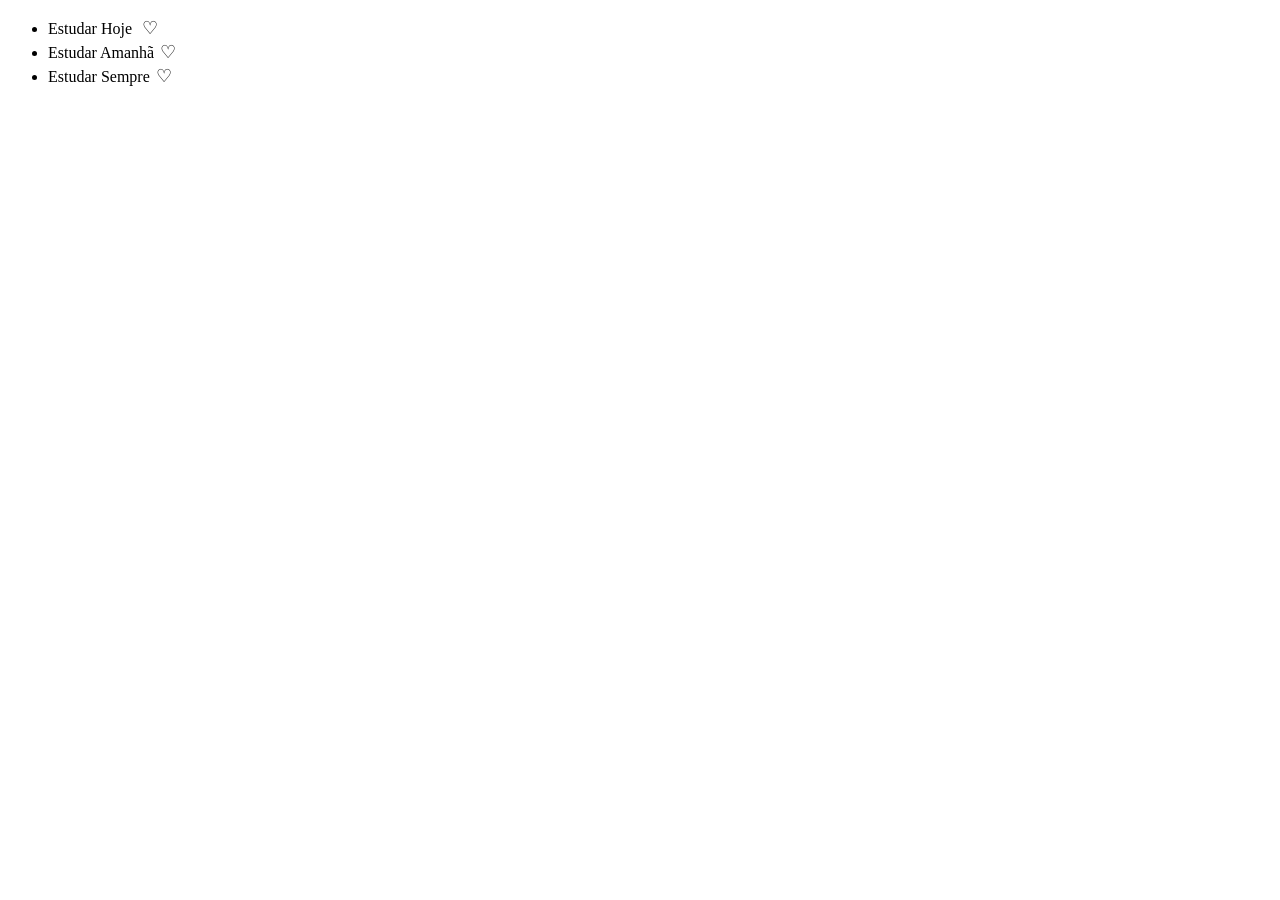
<file: alternador de icones favoritos/index.html>
<!DOCTYPE html>
<html lang="en">
  <head>
    <meta charset="utf-8" />
    <title>Favorite Icon Toggler</title>
    <link rel="stylesheet" href="styles.css" />
  </head>

  <body>
    <ul class='item-list'>
      <li> Estudar Hoje <button class='favorite-icon'>&#9825</button></li>
      <li> Estudar Amanhã<button class='favorite-icon'>&#9825</button></li>
      <li> Estudar Sempre<button class='favorite-icon'>&#9825</button></li>
    </ul>
  </body>
  <script src="script.js"></script>
</html>
</file>
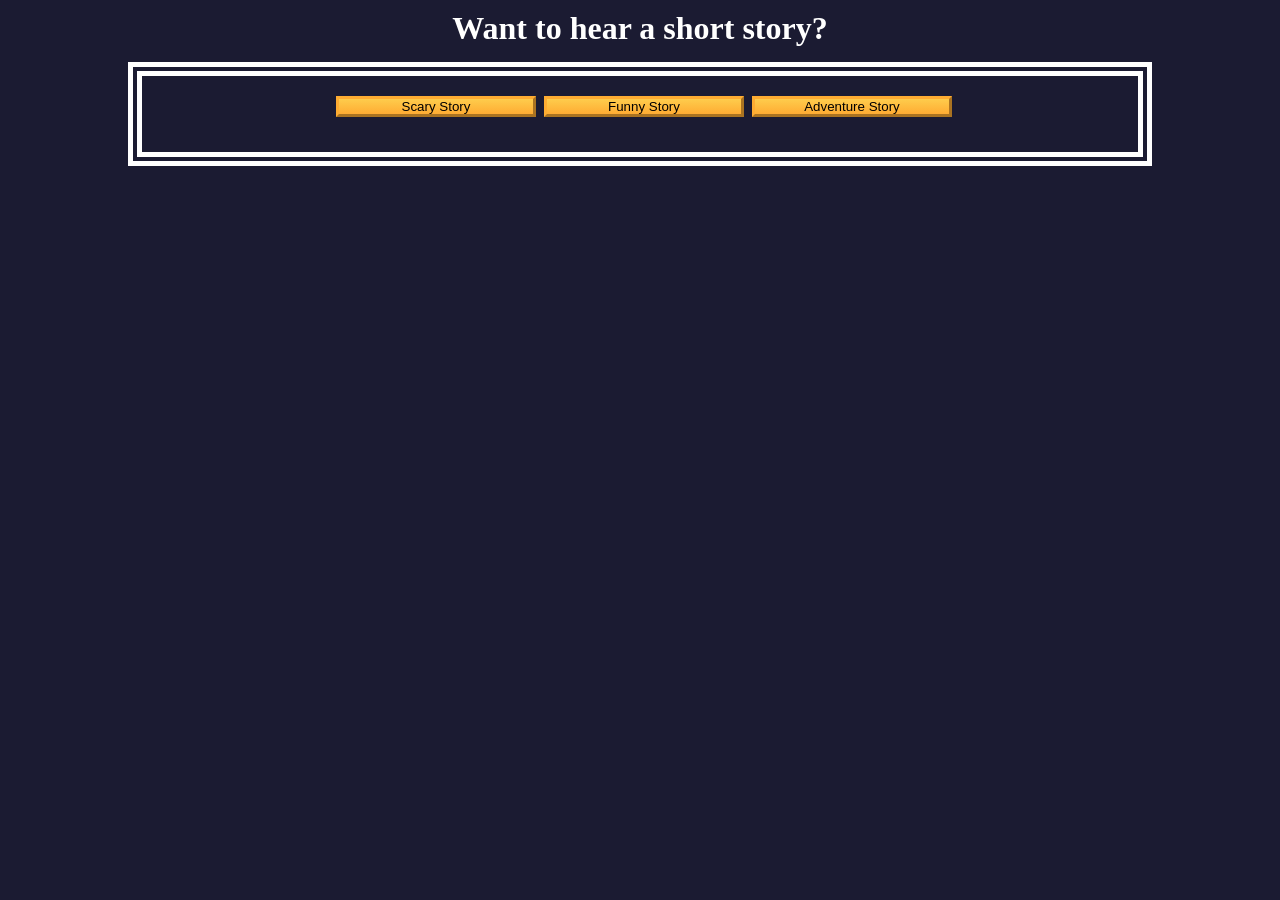
<file: app de narrativas/index.html>
<!DOCTYPE html>
<html lang="en">

<head>
    <meta charset="UTF-8" />
    <meta name="viewport" content="width=device-width, initial-scale=1.0" />
    <title>Storytelling App</title>
    <link rel="stylesheet" href="./styles.css" />
</head>

<body>

    <h1>Want to hear a short story?</h1>

    <main class="story-container">
        <div class="btn-container">
            <button class="btn" id="scary-btn">Scary Story</button>
            <button class="btn" id="funny-btn">Funny Story</button>
            <button class="btn" id="adventure-btn">Adventure Story</button>
        </div>
        <p id="result"></p>
    </main>
    <script src="./script.js"></script>

</body>

</html>
</file>
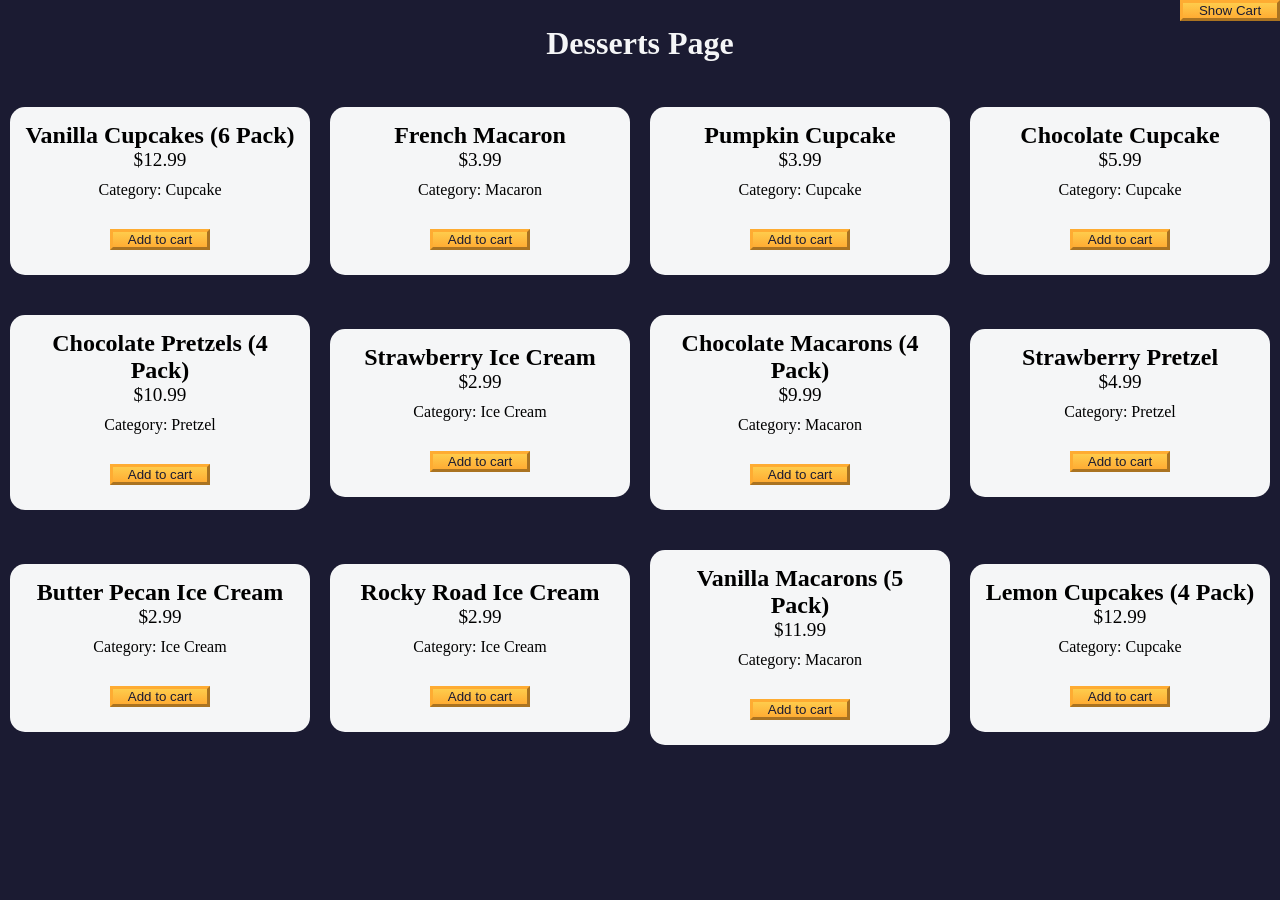
<file: carrinho-de-compras/index.html>
<!DOCTYPE html>
<html lang="en">
  <head>
    <meta charset="UTF-8" />
    <meta http-equiv="X-UA-Compatible" content="IE=edge" />
    <meta name="viewport" content="width=device-width, initial-scale=1.0" />
    <title>freeCodeCamp Shopping Cart</title>
    <link rel="stylesheet" href="./styles.css" />
  </head>
  <body>
    <header>
      <h1 class="title">Desserts Page</h1>
    </header>
    <main>
      <button id="cart-btn" type="button" class="btn">
        <span id="show-hide-cart">Show</span> Cart
      </button>
      <div id="cart-container">
        <button class="btn" id="clear-cart-btn">Clear Cart</button>
        <div id="products-container"></div>
        <p>Total number of items: <span id="total-items">0</span></p>
        <p>Subtotal: <span id="subtotal">$0</span></p>
        <p>Taxes: <span id="taxes">$0</span></p>
        <p>Total: <span id="total">$0</span></p>
      </div>
      <div id="dessert-card-container"></div>
    </main>
    <script src="./script.js"></script>
  </body>
</html>
</file>
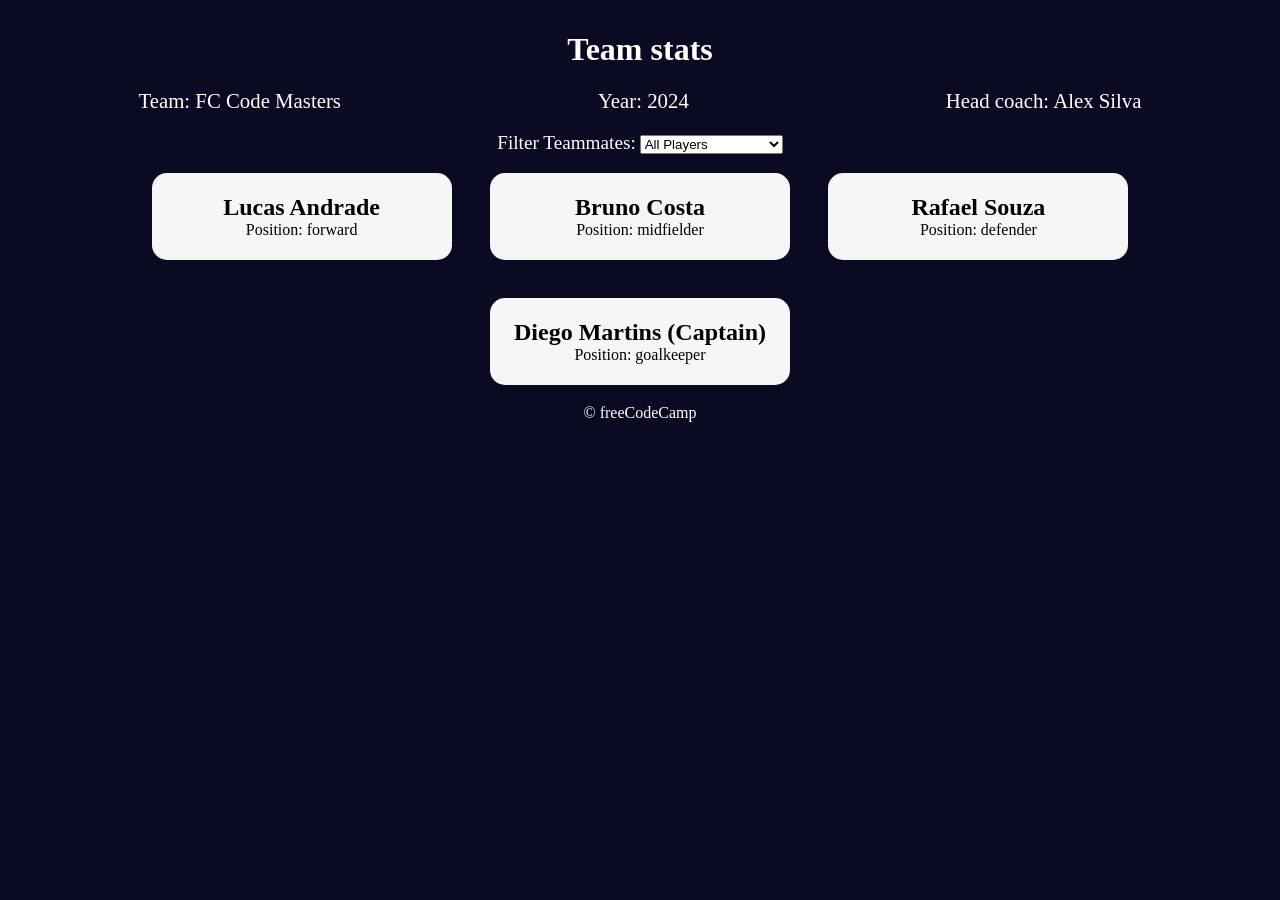
<file: cartoes-times-de-futebol/index.html>
<!DOCTYPE html>
<html lang="en">
  <head>
    <meta charset="UTF-8" />
    <meta http-equiv="X-UA-Compatible" content="IE=edge" />
    <meta name="viewport" content="width=device-width, initial-scale=1.0" />
    <title>
      Build a Set of Football Team Cards
    </title>
    <link rel="stylesheet" href="styles.css" />
  </head>
  <body>
    <h1 class="title">Team stats</h1>
    <main>
      <div class="team-stats">
        <p>Team: <span id="team"></span></p>
        <p>Year: <span id="year"></span></p>
        <p>Head coach: <span id="head-coach"></span></p>
      </div>
      <label class="options-label" for="players">Filter Teammates:</label>
      <select name="players" id="players">
        <option value="all">All Players</option>
        <option value="forward">Position Forward</option>
        <option value="midfielder">Position Midfielder</option>
        <option value="defender">Position Defender</option>
        <option value="goalkeeper">Position Goalkeeper</option>
      </select>
      <div class="cards" id="player-cards"></div>
    </main>
    <footer>&copy; freeCodeCamp</footer>
    <script src="./script.js"></script>
  </body>
</html>
</file>
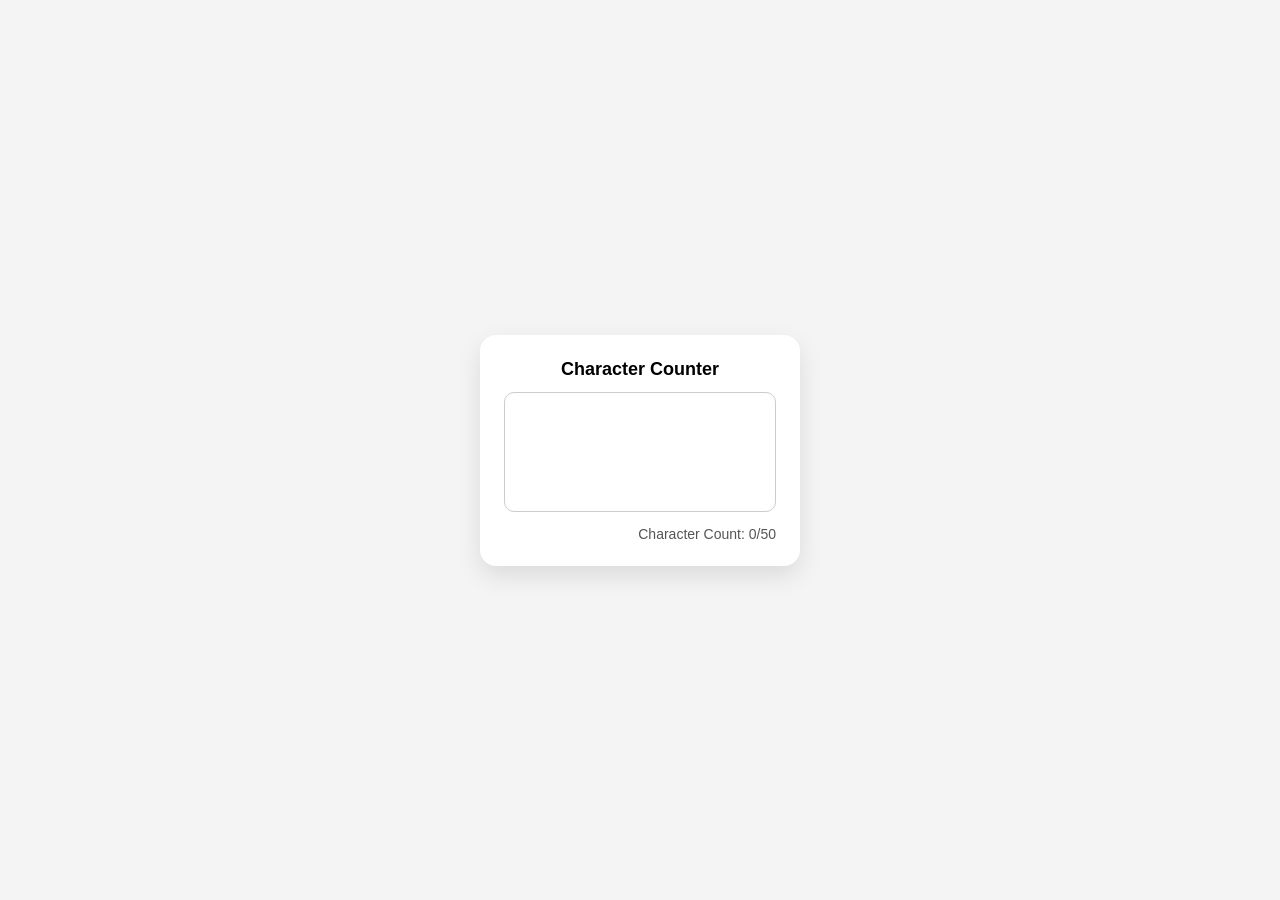
<file: contador em tempo real/index.html>
<!DOCTYPE html>
<html lang="en">

<head>
  <meta charset="utf-8">
  <title>Real Time Counter</title>
  <link rel="stylesheet" href="./styles.css"/>
</head>

<body>
  <div class="container">

    <h1>Character Counter</h1>
    <textarea id="text-input"></textarea>

    <p id="char-count">Character Count: 0/50</p>
  </div>
  <script src="script.js"></script>
</body>

</html>
</file>
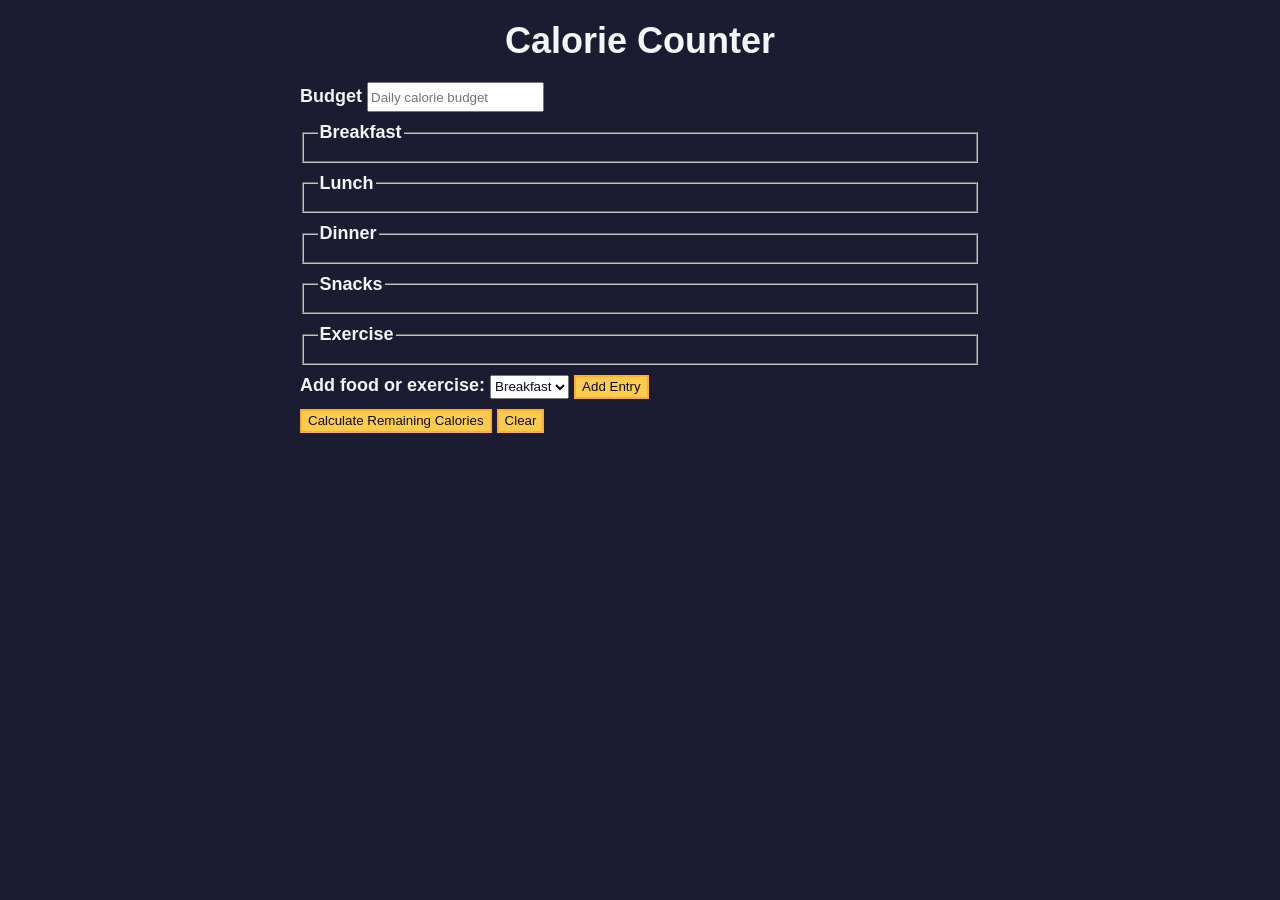
<file: contador-de-calorias/index.html>
<!DOCTYPE html>
<html lang="en">
  <head>
    <meta charset="utf-8" />
    <meta name="viewport" content="width=device-width, initial-scale=1.0" />
    <link rel="stylesheet" href="styles.css" />
    <title>Calorie Counter</title>
  </head>
  <body>
    <main>
      <h1>Calorie Counter</h1>
      <div class="container">
        <form id="calorie-counter">
          <label for="budget">Budget</label>
          <input
            type="number"
            min="0"
            id="budget"
            placeholder="Daily calorie budget"
            required
          />
          <fieldset id="breakfast">
            <legend>Breakfast</legend>
            <div class="input-container"></div>
          </fieldset>
          <fieldset id="lunch">
            <legend>Lunch</legend>
            <div class="input-container"></div>
          </fieldset>
          <fieldset id="dinner">
            <legend>Dinner</legend>
            <div class="input-container"></div>
          </fieldset>
          <fieldset id="snacks">
            <legend>Snacks</legend>
            <div class="input-container"></div>
          </fieldset>
          <fieldset id="exercise">
            <legend>Exercise</legend>
            <div class="input-container"></div>
          </fieldset>
          <div class="controls">
            <span>
              <label for="entry-dropdown">Add food or exercise:</label>
              <select id="entry-dropdown" name="options">
                <option value="breakfast" selected>Breakfast</option>
                <option value="lunch">Lunch</option>
                <option value="dinner">Dinner</option>
                <option value="snacks">Snacks</option>
                <option value="exercise">Exercise</option>
              </select>
              <button type="button" id="add-entry">Add Entry</button>
            </span>
          </div>
          <div>
            <button type="submit">
              Calculate Remaining Calories
            </button>
            <button type="button" id="clear">Clear</button>
          </div>
        </form>
        <div id="output" class="output hide"></div>
      </div>
    </main>
    <script src="./script.js"></script>
  </body>
</html>
</file>
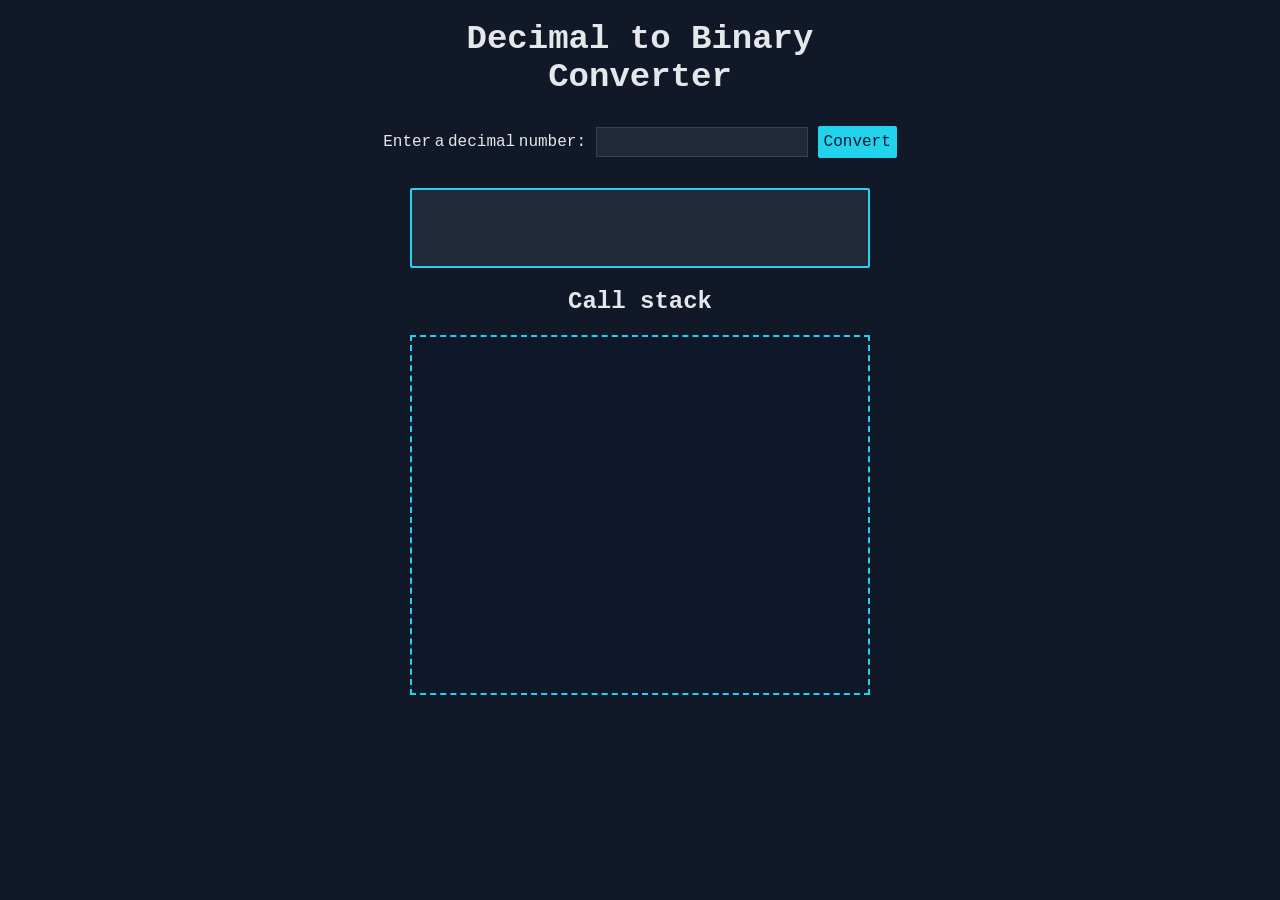
<file: conversor-decimal-binario/index.html>
<!DOCTYPE html>
<html lang="en">
  <head>
    <meta charset="UTF-8" />
    <meta http-equiv="X-UA-Compatible" content="IE=edge" />
    <meta name="viewport" content="width=device-width, initial-scale=1.0" />
    <title>Decimal to Binary Converter</title>
    <link rel="stylesheet" href="styles.css" />
  </head>
  <body>
    <h1>
      Decimal to Binary <br />
      Converter
    </h1>
    <section class="input-container">
      <label for="number-input">Enter a decimal number:</label>
      <input
        value=""
        type="number"
        name="decimal number input"
        id="number-input"
        class="number-input"
      />
      <button class="convert-btn" id="convert-btn">Convert</button>
    </section>
    <section class="output-container">
      <output id="result" for="number-input"></output>
      <h2>Call stack</h2>
      <div id="animation-container"></div>
    </section>
    <script src="script.js"></script>
  </body>
</html>
</file>
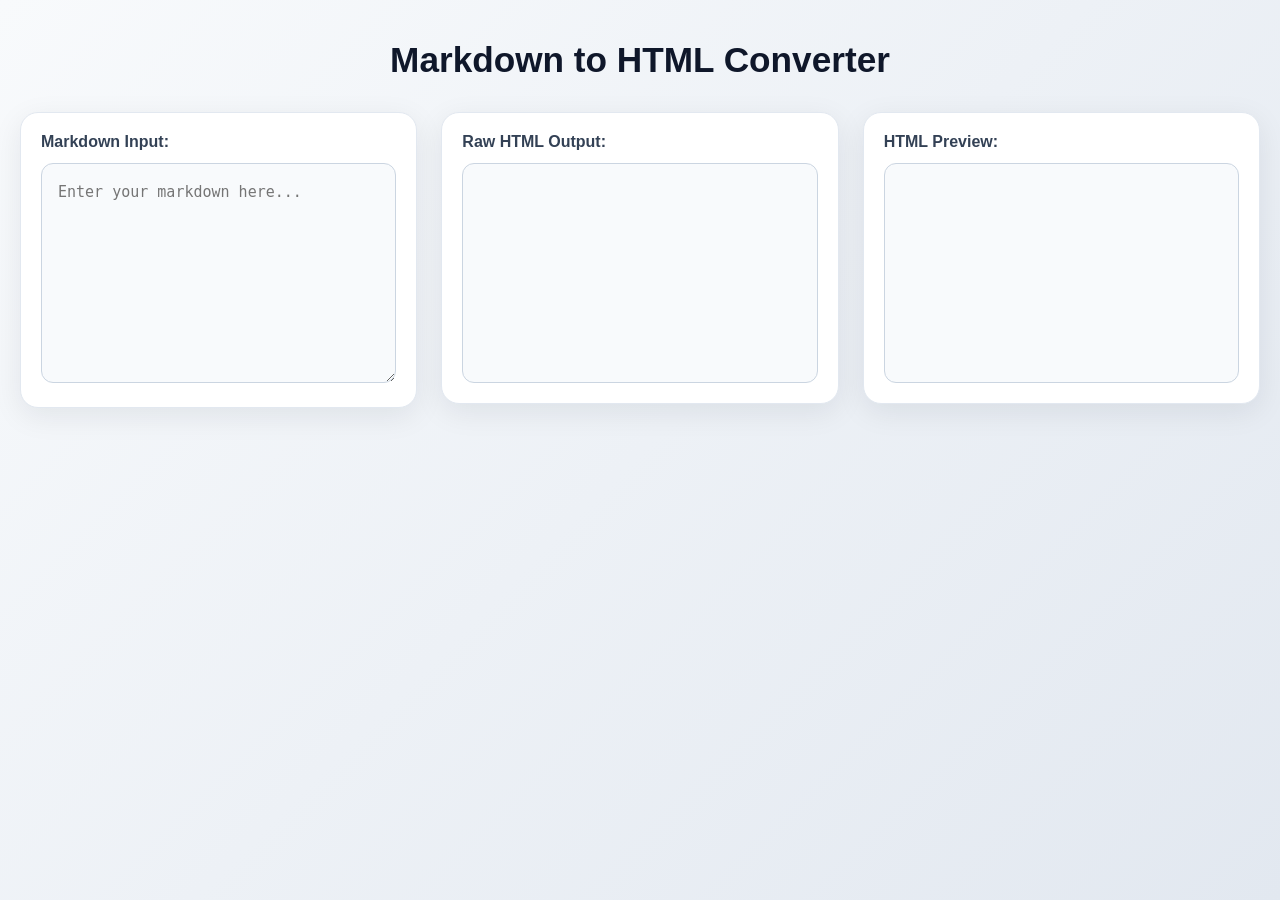
<file: conversor-markdown-html/index.html>
<!DOCTYPE html>
<html lang="en">

<head>
    <meta charset="UTF-8">
    <meta name="viewport" content="width=device-width, initial-scale=1.0">
    <title>Markdown to HTML Converter</title>
    <link rel="stylesheet" href="styles.css">
</head>

<body>
    <h1>Markdown to HTML Converter</h1>
    <div id="container">
        <div class="container">
            <h2>Markdown Input:</h2>
            <textarea id="markdown-input" placeholder="Enter your markdown here..."></textarea>
        </div>
        <div class="container">
            <h2>Raw HTML Output:</h2>
            <div id="html-output"></div>
        </div>
        <div class="container">
            <h2>HTML Preview:</h2>
            <div id="preview"></div>
        </div>
    </div>
    <script src="script.js"></script>
</body>

</html>
</file>
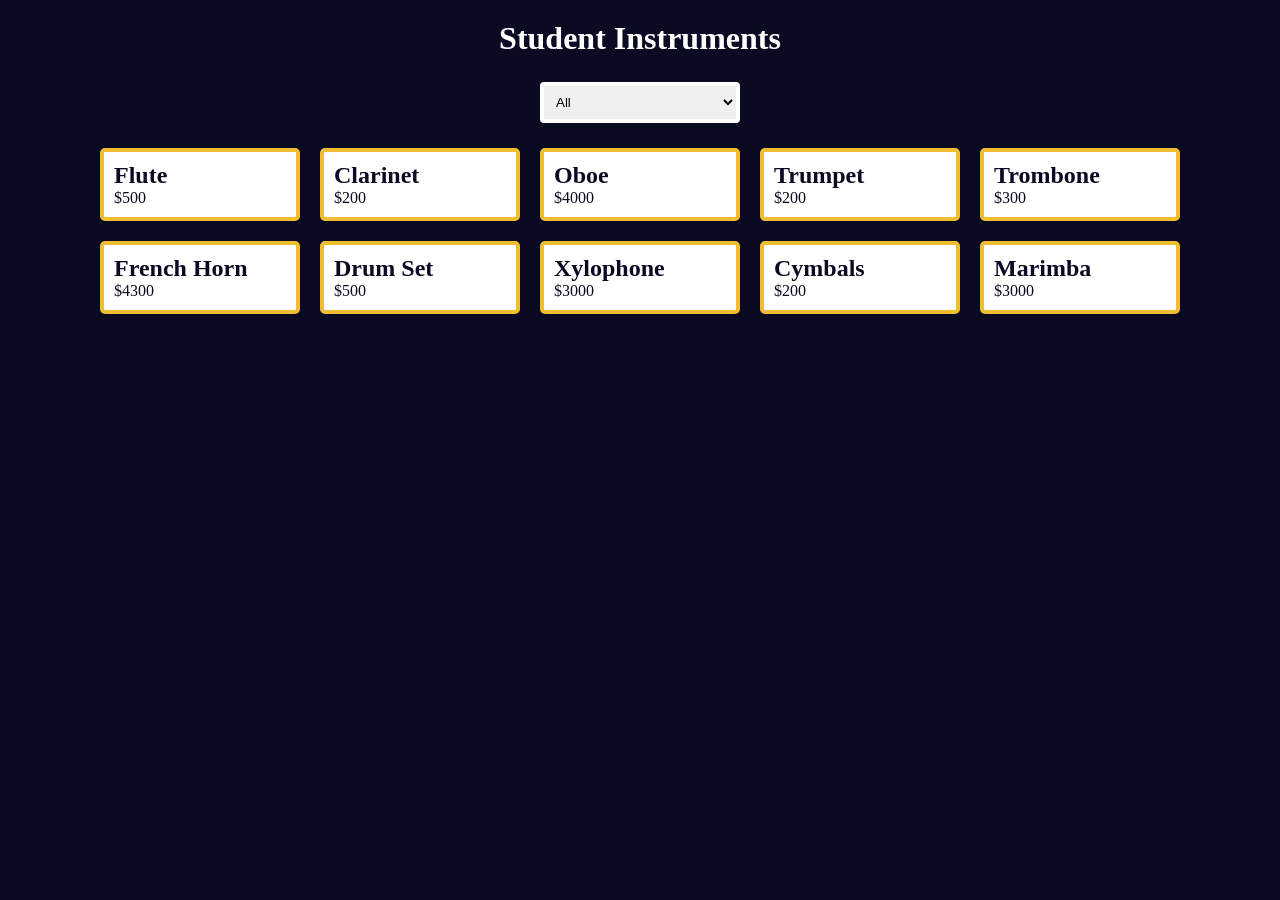
<file: filtro instrumentos musicais/index.html>
<!DOCTYPE html>
<html lang="en">

<head>
    <meta charset="UTF-8" />
    <meta name="viewport" content="width=device-width, initial-scale=1.0" />
    <title>Music Instruments product page</title>
    <link rel="stylesheet" href="./styles.css" />
</head>

<body>
    <h1>Student Instruments</h1>

    <main>
        <select class="select-container">
            <option id="all" value="all">All</option>
            <option id="woodwinds" value="woodwinds">Woodwinds</option>
            <option id="brass" value="brass">Brass</option>
            <option id="percussion" value="percussion">Percussion</option>
        </select>

        <div class="products-container">
            <div class="card">
                <h2>Flute</h2>
                <p>$500</p>
            </div>
            <div class="card">
                <h2>Clarinet</h2>
                <p>$200</p>
            </div>
            <div class="card">
                <h2>Oboe</h2>
                <p>$4000</p>
            </div>

            <div class="card">
                <h2>Trumpet</h2>
                <p>$200</p>
            </div>
            <div class="card">
                <h2>Trombone</h2>
                <p>$300</p>
            </div>
            <div class="card">
                <h2>French Horn</h2>
                <p>$4300</p>
            </div>

            <div class="card">
                <h2>Drum Set</h2>
                <p>$500</p>
            </div>
            <div class="card">
                <h2>Xylophone</h2>
                <p>$3000</p>
            </div>
            <div class="card">
                <h2>Cymbals</h2>
                <p>$200</p>
            </div>
            <div class="card">
                <h2>Marimba</h2>
                <p>$3000</p>
            </div>
        </div>
    </main>
    <script src="./script.js"></script>
</body>

</html>
</file>
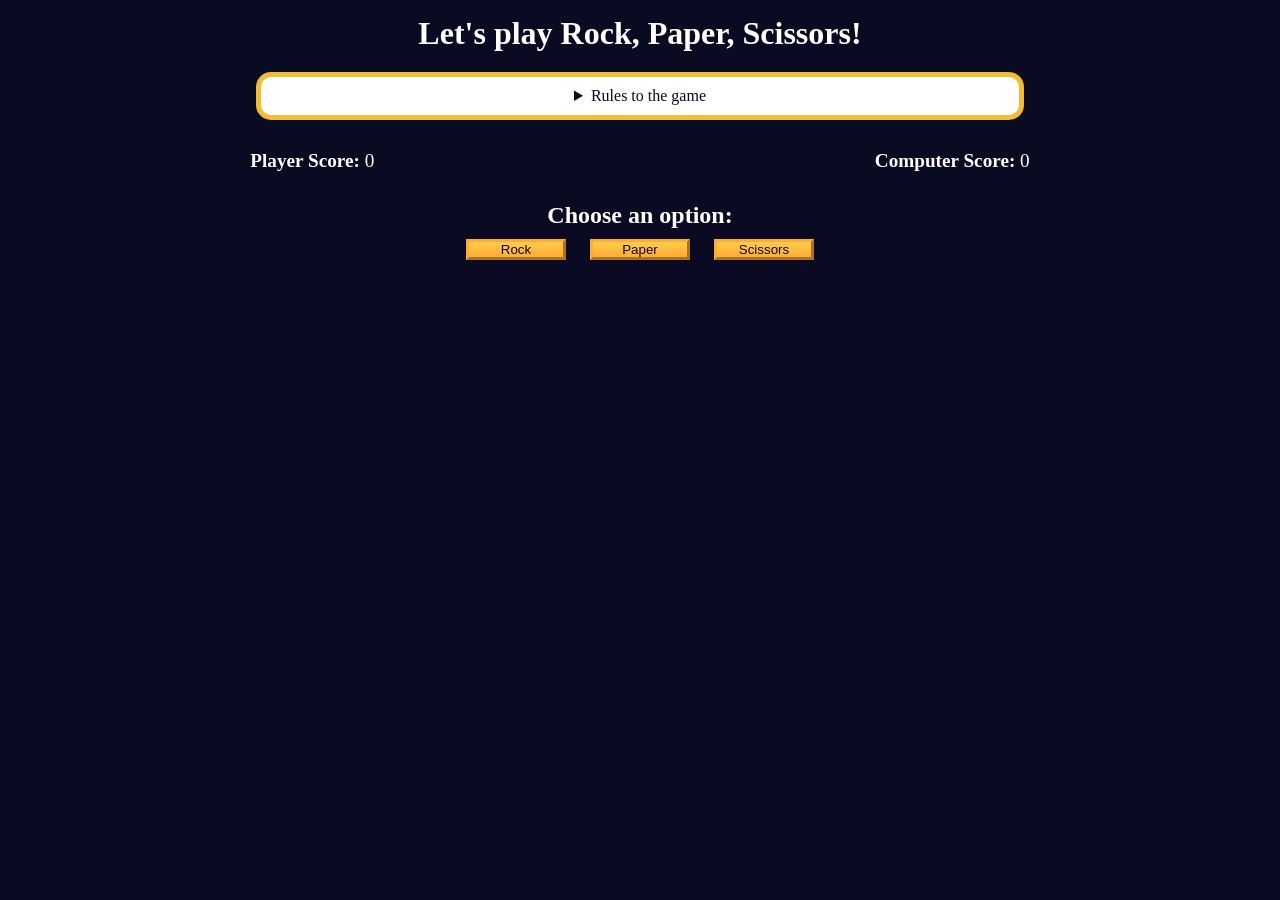
<file: jogo pedra-papel-tesoura/index.html>
<!DOCTYPE html>
<html lang="en">
  <head>
    <meta charset="UTF-8" />
    <meta name="viewport" content="width=device-width, initial-scale=1.0" />
    <title>Rock, Paper, Scissors game</title>
    <link rel="stylesheet" href="./styles.css" />
  </head>
  <body>
    <h1>Let's play Rock, Paper, Scissors!</h1>
    <main>
      <details class="rules-container">
        <summary>Rules to the game</summary>

        <p>You will be playing against the computer.</p>
        <p>You can choose between Rock, Paper, and Scissors.</p>
        <p>The first one to three points wins.</p>

        <p>Here are the rules to getting a point in the game:</p>
        <ul>
          <li>Rock beats Scissors</li>
          <li>Scissors beats Paper</li>
          <li>Paper beats Rock</li>
        </ul>
        <p>
          If the player and computer choose the same option (e.g., Paper and
          Paper), then no one gets the point.
        </p>
      </details>

      <div class="score-container">
        <strong
          >Player Score: <span class="score" id="player-score">0</span></strong
        >
        <strong
          >Computer Score:
          <span class="score" id="computer-score">0</span></strong
        >
      </div>

      <section class="options-container">
        <h2>Choose an option:</h2>
        <div class="btn-container">
          <button id="rock-btn" class="btn">Rock</button>
          <button id="paper-btn" class="btn">Paper</button>
          <button id="scissors-btn" class="btn">Scissors</button>
        </div>
      </section>

      <div class="results-container">
        <p id="results-msg"></p>
        <p id="winner-msg"></p>
        <button class="btn" id="reset-game-btn">Play again?</button>
      </div>
    </main>
    <script src="./script.js"></script>
  </body>
</html>
</file>
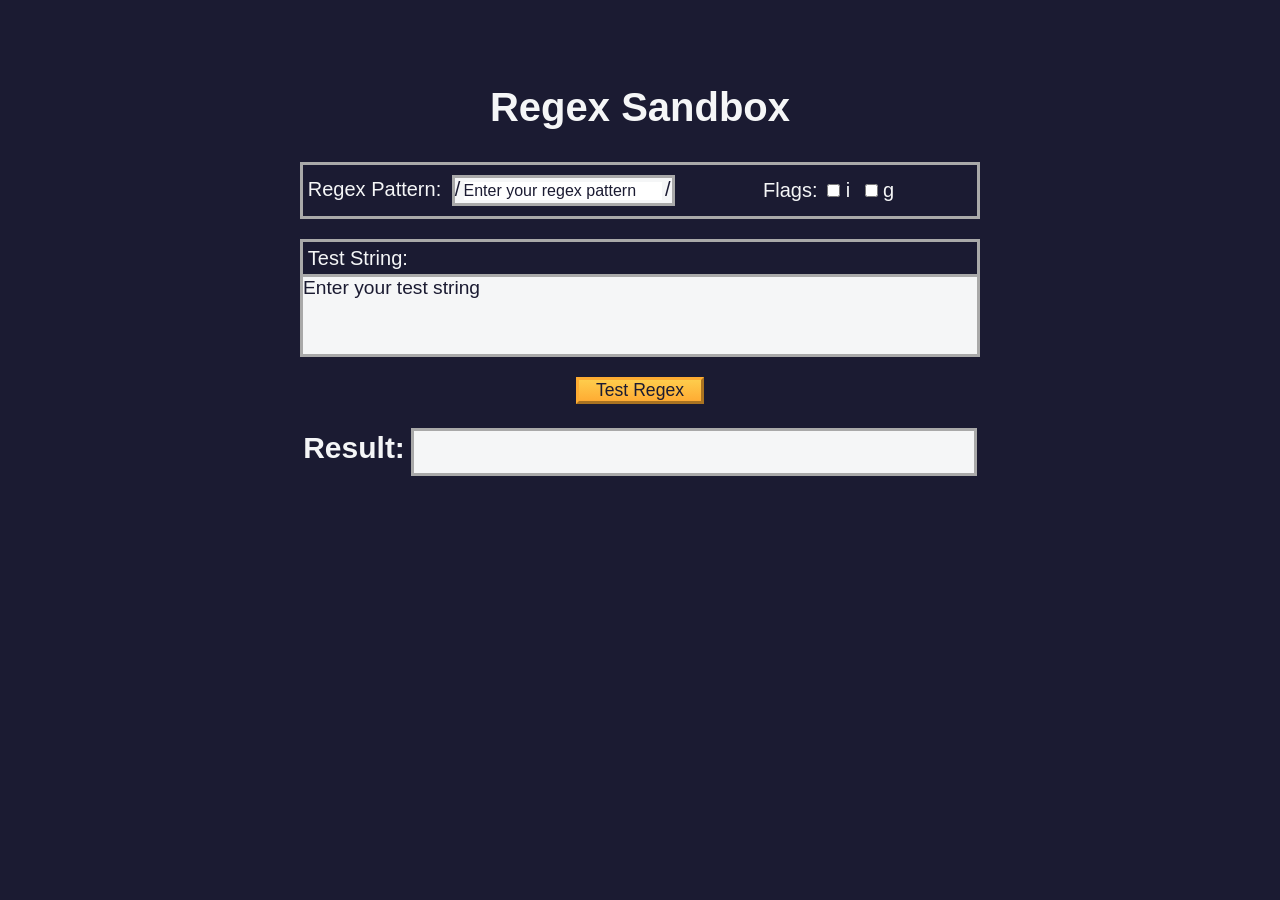
<file: sandbox-regex/index.html>
<!DOCTYPE html>
<html lang="en">

<head>
    <meta charset="UTF-8">
    <meta name="viewport" content="width=device-width, initial-scale=1.0">
    <link rel="stylesheet" href="styles.css">
    <title>Regex Sandbox</title>

</head>

<body>
    <h1>Regex Sandbox</h1>
    <main>
        <div id="regex-container">
            <label for="pattern">Regex Pattern:
                <div id="pattern-container">/<input type="text" id="pattern" name="pattern"
                        placeholder="Enter your regex pattern">/</div>
            </label>
            <div id="flags-container">
                <p>Flags: </p>
                <label for="i">
                    <input type="checkbox" name="flags" id="i"> i
                </label>
                <label for="g">
                    <input type="checkbox" name="flags" id="g"> g
                </label>
            </div>
        </div>
        <div id="test-container">
            <p>Test String:</p>
            <div id="test-string" placeholder="Enter your test string" contenteditable="true"></div>
        </div>
        <button class="btn" id="test-btn" type="button">Test Regex</button>
        <div id="result-container">
            <h2>Result:</h2>
            <p id="result">
            </p>
        </div>

    </main>
    <script src="script.js"></script>
</body>

</html>
</file>
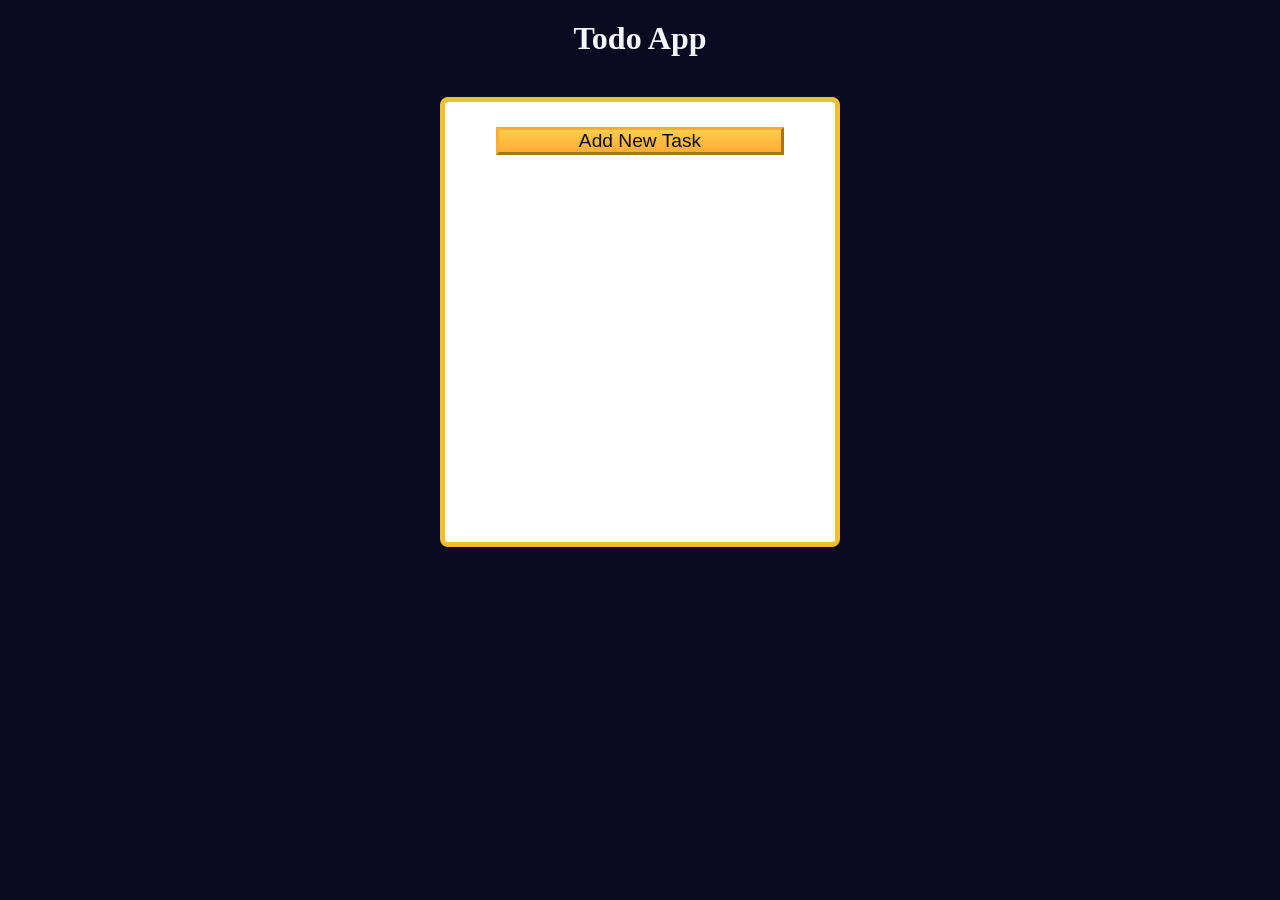
<file: todo-list-local/index.html>
<!DOCTYPE html>
<html lang="en">

<head>
  <meta charset="UTF-8" />
  <meta http-equiv="X-UA-Compatible" content="IE=edge" />
  <meta name="viewport" content="width=device-width, initial-scale=1.0" />
  <title>Learn localStorage by Building a Todo App</title>
  <link rel="stylesheet" href="styles.css" />
</head>

<body>
  <main>
    <h1>Todo App</h1>
    <div class="todo-app">
      <button id="open-task-form-btn" class="btn large-btn">
        Add New Task
      </button>
      <form class="task-form hidden" id="task-form">
        <div class="task-form-header">
          <button id="close-task-form-btn" class="close-task-form-btn" type="button" aria-label="close">
            <svg class="close-icon" xmlns="http://www.w3.org/2000/svg" viewBox="0 0 48 48" width="48px" height="48px"><path fill="#F44336" d="M21.5 4.5H26.501V43.5H21.5z" transform="rotate(45.001 24 24)" /><path fill="#F44336" d="M21.5 4.5H26.5V43.501H21.5z" transform="rotate(135.008 24 24)" /></svg>
          </button>
        </div>
        <div class="task-form-body">
          <label class="task-form-label" for="title-input">Title</label>
          <input required type="text" class="form-control" id="title-input" value="" />
          <label class="task-form-label" for="date-input">Date</label>
          <input type="date" class="form-control" id="date-input" value="" />
          <label class="task-form-label" for="description-input">Description</label>
          <textarea class="form-control" id="description-input" cols="30" rows="5"></textarea>
        </div>
        <div class="task-form-footer">
          <button id="add-or-update-task-btn" class="btn large-btn" type="submit">
            Add Task
          </button>
        </div>
      </form>
      <dialog id="confirm-close-dialog">
        <form method="dialog">
          <p class="discard-message-text">Discard unsaved changes?</p>
          <div class="confirm-close-dialog-btn-container">
            <button id="cancel-btn" class="btn">
              Cancel
            </button>
            <button id="discard-btn" class="btn">
              Discard
            </button>
          </div>
        </form>
      </dialog>
      <div id="tasks-container"></div>
    </div>
  </main>
  <script src="script.js"></script>
</body>

</html>
</file>
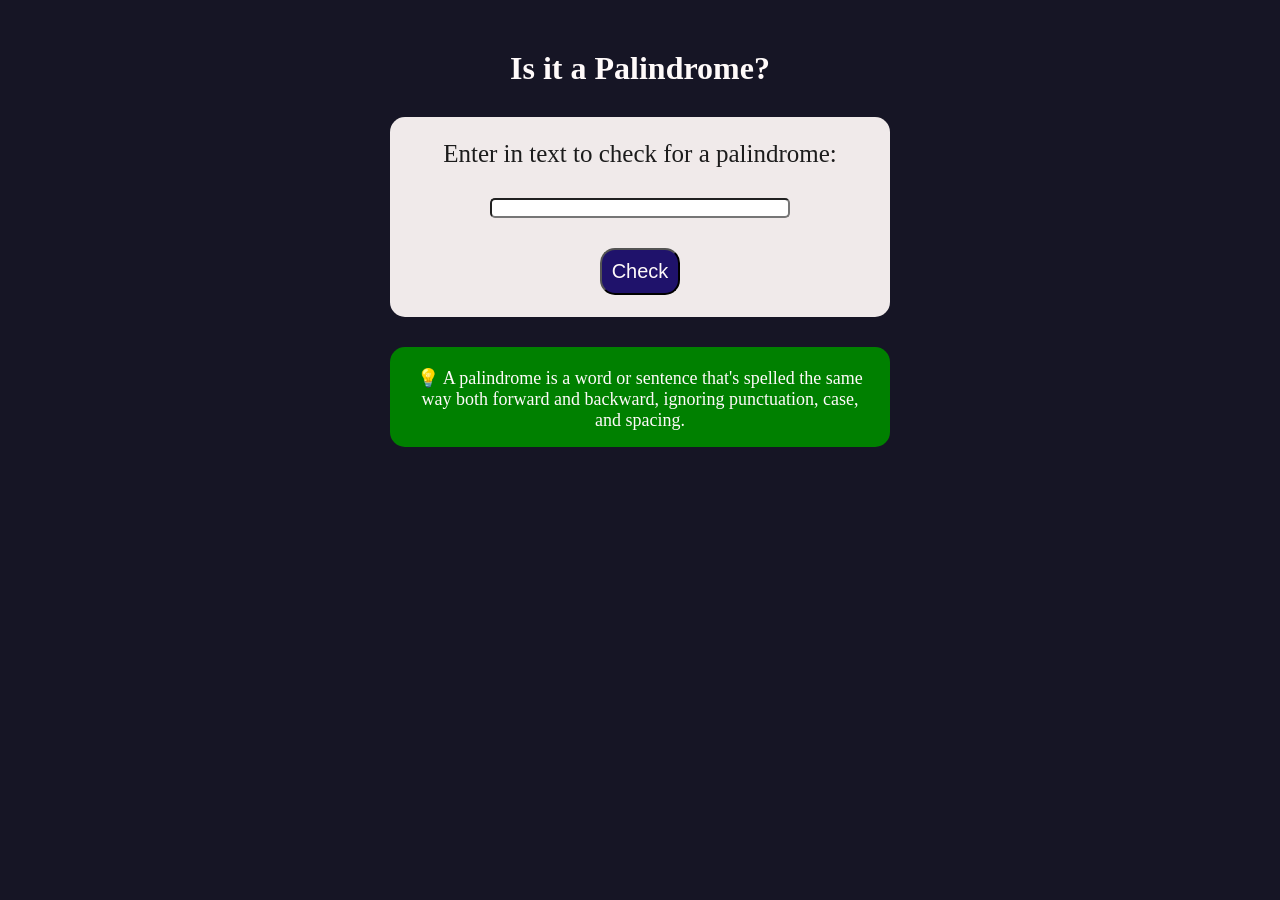
<file: verificador-de-palindromos/index.html>
<!DOCTYPE html>
<html lang="en">

<head>
    <meta charset="utf-8">
    <title>Palindrome Checker</title>
     <link rel="stylesheet" href="styles.css" />
</head>

<body>
    <h1>Is it a Palindrome?</h1>
    <div class="card">
        <label for='text-input' >Enter in text to check for a palindrome:</label> <input id='text-input' type='text' name='input-word'>
        </input> <button id='check-btn'> Check </button>
        <div id='result'> </div>
        
    </div>
    <div class="tips">
        💡 A palindrome is a word or sentence that's spelled the same way both forward and backward, ignoring
        punctuation, case, and spacing.
    </div>

</body>
<script src="script.js"></script>

</html>
</file>
<file: alternador de icones favoritos/styles.css>
.favorite-icon {
  background: none;
  border: none;
  font-size: 18px;
  cursor: pointer;
  transition: transform 0.2s ease, color 0.2s ease;
}

.filled {
  color: red; 
  transform: scale(1.2); 
}
</file>
<file: app de narrativas/styles.css>
*,
*::before,
*::after {
    margin: 0;
    padding: 0;
    box-sizing: border-box;
}

:root {
    --dark-grey: #1b1b32;
    --black: #000;
    --white: #fff;
    --golden-yellow: #fecc4c;
    --yellow: #ffcc4c;
    --gold: #feac32;
    --orange: #ffac33;
    --dark-orange: #f89808;
}

body {
    background-color: var(--dark-grey);
    color: var(--white);
}

h1,
#result {
    text-align: center;
}

h1 {
    margin: 10px 0 15px;
}

.story-container {
    margin: auto;
    padding: 10px;
    width: 80%;
    border-style: double;
    border-width: 14px;
    border-color: var(--white);
}

.btn-container {
    display: flex;
    flex-direction: column;
    justify-content: center;
    align-items: center;
}

@media (min-width: 760px) {
    .btn-container {
        flex-direction: row;
    }
}

#result {
    margin-top: 15px;
    font-size: 1.2rem;
    line-height: 30px;
}

.btn {
    cursor: pointer;
    width: 200px;
    margin: 10px 0 10px 0.5rem;
    color: var(--black);
    background-color: var(--gold);
    background-image: linear-gradient(var(--golden-yellow), var(--orange));
    border-color: var(--gold);
    border-width: 3px;
}

.btn:hover {
    background-image: linear-gradient(var(--yellow), var(--dark-orange));
}
</file>
<file: carrinho-de-compras/styles.css>
*,
*::before,
*::after {
  margin: 0;
  padding: 0;
  box-sizing: border-box;
}

:root {
  --dark-grey: #1b1b32;
  --light-grey: #f5f6f7;
  --black: #000;
  --white: #fff;
  --grey: #3b3b4f;
  --golden-yellow: #fecc4c;
  --yellow: #ffcc4c;
  --gold: #feac32;
  --orange: #ffac33;
  --dark-orange: #f89808;
}

body {
  background-color: var(--dark-grey);
}

.title {
  color: var(--light-grey);
  text-align: center;
  margin: 25px 0;
}

#dessert-card-container {
  display: flex;
  flex-direction: column;
  flex-wrap: wrap;
  align-items: center;
}

.dessert-card {
  background-color: var(--light-grey);
  padding: 15px;
  text-align: center;
  border-radius: 15px;
  margin: 20px 10px;
}

.dessert-price {
  font-size: 1.2rem;
}

.btn {
  display: block;
  cursor: pointer;
  width: 100px;
  color: var(--dark-grey);
  background-color: var(--gold);
  background-image: linear-gradient(var(--golden-yellow), var(--orange));
  border-color: var(--gold);
  border-width: 3px;
}

.btn:hover {
  background-image: linear-gradient(var(--yellow), var(--dark-orange));
}

#cart-btn {
  position: absolute;
  top: 0;
  right: 0;
}

.add-to-cart-btn {
  margin: 30px auto 10px;
}

#cart-container {
  display: none;
  position: absolute;
  top: 60px;
  right: 0;
  background-color: var(--light-grey);
  width: 200px;
  height: 400px;
  border: 8px double var(--black);
  border-radius: 15px;
  text-align: center;
  font-size: 1.2rem;
  overflow-y: scroll;
}

.product {
  margin: 25px 0;
}

.product-count {
  display: inline-block;
  margin-right: 10px;
}

.product-category {
  margin: 10px 0;
}

@media (min-width: 768px) {
  #dessert-card-container {
    flex-direction: row;
  }

  .dessert-card {
    flex: 1 0 21%;
  }

  #cart-container {
    width: 300px;
  }
}
</file>
<file: cartoes-times-de-futebol/styles.css>
*,
*::before,
*::after {
  box-sizing: border-box;
  margin: 0;
  padding: 0;
}

:root {
  --dark-grey: #0a0a23;
  --light-grey: #f5f6f7;
  --white: #ffffff;
  --black: #000;
}

body {
  background-color: var(--dark-grey);
  text-align: center;
  padding: 10px;
}

.title,
.options-label,
.team-stats,
footer {
  color: var(--white);
}

.title {
  margin: 1.3rem 0;
}

.team-stats {
  display: flex;
  justify-content: space-around;
  flex-wrap: wrap;
  font-size: 1.3rem;
  margin: 1.2rem 0;
}

.options-label {
  font-size: 1.2rem;
}

.cards {
  display: flex;
  flex-wrap: wrap;
  justify-content: center;
  align-items: center;
}

.player-card {
  background-color: var(--light-grey);
  padding: 1.3rem;
  margin: 1.2rem;
  width: 300px;
  border-radius: 15px;
}

@media (max-width: 768px) {
  .team-stats {
    flex-direction: column;
  }
}
</file>
<file: contador em tempo real/styles.css>
* {
  margin: 0;
  padding: 0;
  box-sizing: border-box;
  font-family: sans-serif;
}
body{
  display: flex;
  height:100vh;
  justify-content: center;
  align-items: center;
  background: #f4f4f5;

}
.container {
  background: white;
  padding: 24px;
  border-radius: 16px;
  box-shadow: 0 10px 25px rgba(0, 0, 0, 0.1);
  width: 320px;
}

h1 {
  font-size: 18px;
  margin-bottom: 12px;
  text-align: center;
}

textarea {
  width: 100%;
  height: 120px;
  resize: none;
  padding: 12px;
  border-radius: 10px;
  border: 1px solid #ccc;
  outline: none;
  font-size: 14px;
  transition: border 0.2s;
}

textarea:focus {
  border-color: #6366f1;
}

#char-count {
  margin-top: 10px;
  text-align: right;
  font-size: 14px;
  color: #555;
}
</file>
<file: contador-de-calorias/styles.css>
:root {
  --light-grey: #f5f6f7;
  --dark-blue: #0a0a23;
  --fcc-blue: #1b1b32;
  --light-yellow: #fecc4c;
  --dark-yellow: #feac32;
  --light-pink: #ffadad;
  --dark-red: #850000;
  --light-green: #acd157;
}

body {
  font-family: "Lato", Helvetica, Arial, sans-serif;
  font-size: 18px;
  background-color: var(--fcc-blue);
  color: var(--light-grey);
}

h1 {
  text-align: center;
}

.container {
  width: 90%;
  max-width: 680px;
}

h1,
.container,
.output {
  margin: 20px auto;
}

label,
legend {
  font-weight: bold;
}

.input-container {
  display: flex;
  flex-direction: column;
}

button {
  cursor: pointer;
  text-decoration: none;
  background-color: var(--light-yellow);
  border: 2px solid var(--dark-yellow);
}

button,
input,
select {
  min-height: 24px;
  color: var(--dark-blue);
}

fieldset,
label,
button,
input,
select {
  margin-bottom: 10px;
}

.output {
  border: 2px solid var(--light-grey);
  padding: 10px;
  text-align: center;
}

.hide {
  display: none;
}

.output span {
  font-weight: bold;
  font-size: 1.2em;
}

.surplus {
  color: var(--light-pink);
}

.deficit {
  color: var(--light-green);
}
</file>
<file: conversor-decimal-binario/styles.css>
*,
*::before,
*::after {
  box-sizing: border-box;
  margin: 0;
  padding: 0;
}

:root {
  --light-grey: #e5e7eb;
  --dark-blue: #111827;
  --orange: #22d3ee;
}

body {
  display: flex;
  flex-direction: column;
  align-items: center;
  font-family: Menlo, Consolas, Monaco, Liberation Mono, Lucida Console,
    monospace;
  font-size: 1.125rem;
  color: var(--light-grey);
  background-color: var(--dark-blue);
  padding: 0 4px;
}

h1 {
  font-size: 2.125rem;
  text-align: center;
  margin: 20px 0;
}

h2 {
  font-size: 1.5rem;
  text-align: center;
  margin: 20px 0;
}

.input-container {
  display: flex;
  flex-direction: column;
  gap: 10px;
  justify-content: center;
  align-items: center;
  width: clamp(320px, 50vw, 460px);
  margin: 10px auto;
}

.input-container label {
  white-space: nowrap;
  word-spacing: -6px;
}

.convert-btn {
  font-size: inherit;
  font-family: inherit;
  background-color: var(--orange);
  color: #0f172a;
  width: 100%;
  height: 2rem;
  padding: 0 6px;
  border: none;
  border-radius: 2px;
  cursor: pointer;
}

.number-input {
  font-size: inherit;
  padding: 0.3rem;
  width: 100%;
  background: #1f2937;
  color: var(--light-grey);
  border: 1px solid #374151;
}

.output-container {
  margin-inline: auto;
  width: clamp(320px, 50vw, 460px);
}

#result {
  display: flex;
  align-items: center;
  justify-content: center;
  font-size: 2rem;
  text-align: center;
  min-height: 80px;
  margin-block-start: 20px;
  padding: 15px;
  border: 2px solid var(--orange);
  border-radius: 2px;
  background: #1f2937;
}

#animation-container {
  display: flex;
  flex-direction: column-reverse;
  justify-content: end;
  gap: 1rem;
  margin-block-end: 1rem;
  min-height: 40vh;
  border: 2px dashed var(--orange);
  padding: 1rem;
  background: #0f172a;
}

.animation-frame {
  font-family: -apple-system, BlinkMacSystemFont, avenir next, avenir, segoe ui,
    helvetica neue, helvetica, Cantarell, Ubuntu, roboto, noto, arial,
    sans-serif;
  padding: 15px 10px;
  border: 5px solid var(--orange);
  font-size: 1.2rem;
  text-align: center;
  background: #1e293b;
}

@media screen and (min-width: 36em) {
  body {
    font-size: 1rem;
  }

  .input-container {
    flex-direction: row;
    width: unset;
  }

  .number-input {
    width: unset;
  }
}
</file>
<file: conversor-markdown-html/styles.css>
* {
  margin: 0;
  padding: 0;
  box-sizing: border-box;
}

body {
  font-family: Inter, Arial, sans-serif;
  background: linear-gradient(135deg, #f8fafc, #e2e8f0);
  color: #1e293b;
  min-height: 100vh;
  padding: 40px 20px;
}

h1 {
  text-align: center;
  margin-bottom: 32px;
  font-size: 2.2rem;
  font-weight: 700;
  color: #0f172a;
}

h2 {
  font-size: 1rem;
  margin-bottom: 12px;
  color: #334155;
}

#container {
  display: grid;
  grid-template-columns: 1fr;
  gap: 24px;
  max-width: 1400px;
  margin: 0 auto;
}

.container {
  background: white;
  border-radius: 18px;
  padding: 20px;
  box-shadow: 0 8px 30px rgba(15, 23, 42, 0.08);
  border: 1px solid #e2e8f0;
  transition: transform 0.2s ease, box-shadow 0.2s ease;
}

.container:hover {
  transform: translateY(-2px);
  box-shadow: 0 12px 35px rgba(15, 23, 42, 0.12);
}

#markdown-input {
  width: 100%;
  min-height: 220px;
  resize: vertical;
  border: none;
  outline: none;
  background: #f8fafc;
  border-radius: 12px;
  padding: 16px;
  font-size: 15px;
  line-height: 1.6;
  color: #0f172a;
  border: 1px solid #cbd5e1;
}

#markdown-input:focus {
  border-color: #6366f1;
  box-shadow: 0 0 0 4px rgba(99, 102, 241, 0.15);
}

#html-output,
#preview {
  width: 100%;
  min-height: 220px;
  padding: 16px;
  border-radius: 12px;
  background: #f8fafc;
  border: 1px solid #cbd5e1;
  overflow-y: auto;
  white-space: pre-wrap;
  line-height: 1.6;
}

/* preview styling */
#preview h1,
#preview h2,
#preview h3 {
  margin-bottom: 12px;
  color: #0f172a;
}

#preview h1 {
  font-size: 2rem;
}

#preview h2 {
  font-size: 1.5rem;
}

#preview h3 {
  font-size: 1.2rem;
}

#preview blockquote {
  border-left: 4px solid #6366f1;
  padding-left: 12px;
  margin: 12px 0;
  color: #475569;
  font-style: italic;
}

#preview a {
  color: #4f46e5;
  text-decoration: none;
  font-weight: 500;
}

#preview a:hover {
  text-decoration: underline;
}

#preview img {
  max-width: 100%;
  border-radius: 10px;
  margin-top: 10px;
}

/* desktop */
@media (min-width: 900px) {
  #container {
    grid-template-columns: repeat(3, 1fr);
    align-items: start;
  }
}
</file>
<file: filtro instrumentos musicais/styles.css>
*,
*::before,
*::after {
    margin: 0;
    padding: 0;
    box-sizing: border-box;
}

:root {
    --dark-grey: #0a0a23;
    --white: #ffffff;
    --yellow: #f1be32;
}

body {
    background-color: var(--dark-grey);
    color: var(--white);
}

h1 {
    text-align: center;
    margin-top: 20px;
}

.select-container {
    display: block;
    margin: 25px auto;
    padding: 8px;
    border: 4px solid var(--white);
    border-radius: 4px;
    width: 200px;
}

.products-container {
    display: flex;
    flex-direction: column;
    flex-wrap: wrap;
    align-items: center;
    justify-content: center;
    gap: 20px;
}

@media (min-width: 760px) {
    .products-container {
        flex-direction: row;
    }
}

.card {
    background-color: var(--white);
    color: var(--dark-grey);
    border: 4px solid var(--yellow);
    border-radius: 5px;
    padding: 10px;
    width: 200px;
}
</file>
<file: jogo pedra-papel-tesoura/styles.css>
*,
*::before,
*::after {
  margin: 0;
  padding: 0;
  box-sizing: border-box;
}

:root {
  --very-dark-blue: #0a0a23;
  --white: #ffffff;
  --yellow: #f1be32;
  --golden-yellow: #feac32;
}

body {
  background-color: var(--very-dark-blue);
  text-align: center;
  color: var(--white);
}

h1 {
  margin: 15px 0 20px;
}

.btn {
  cursor: pointer;
  width: 100px;
  margin: 10px;
  color: var(--very-dark-blue);
  background-color: var(--golden-yellow);
  background-image: linear-gradient(#fecc4c, #ffac33);
  border-color: var(--golden-yellow);
  border-width: 3px;
}

.btn:hover {
  background-image: linear-gradient(#ffcc4c, #f89808);
}

.rules-container {
  padding: 10px 0;
  margin: auto;
  border-radius: 15px;
  border: 5px solid var(--yellow);
  background-color: var(--white);
  color: var(--very-dark-blue);
}

.rules-container ul {
  list-style-type: none;
}

.rules-container p {
  margin: 10px 0;
}

@media (min-width: 760px) {
  .rules-container {
    width: 60%;
  }
}

.score-container {
  display: flex;
  justify-content: space-around;
  margin: 30px 0;
  font-size: 1.2rem;
}

.score {
  font-weight: 500;
}

.results-container {
  font-size: 1.3rem;
  margin: 15px 0;
}

#winner-msg {
  margin-top: 25px;
}

#reset-game-btn {
  display: none;
  margin: 20px auto;
}
</file>
<file: sandbox-regex/styles.css>
*,
*::before,
*::after {
    box-sizing: border-box;
    margin: 0;
    padding: 0;
}

:root {
    --dark-grey: #1b1b32;
    --light-grey: #f5f6f7;
    --golden-yellow: #fecc4c;
    --yellow: #ffcc4c;
    --gold: #feac32;
    --orange: #ffac33;
    --dark-orange: #f89808;
    --border: 0.2rem solid darkgrey;
    --padding: 0.3rem;
}

body {
    background-color: var(--dark-grey);
    color: var(--light-grey);
    font-size: 20px;
    font-family: "Lato", Helvetica, Arial, sans-serif;
    padding: 5px;
}

h1 {
    margin: 5rem auto 2rem;
    text-align: center;
}

p {
    padding: var(--padding);
}

#regex-container {
    max-width: 680px;
    margin: 20px auto;
    display: flex;
    justify-content: center;
    align-items: center;
    border: var(--border);
}

#regex-container>label {
    padding: var(--padding);
    flex: 1 1 auto;
}

#pattern-container {
    display: inline-block;
    color: var(--dark-grey);
    background-color: var(--light-grey);
    margin: 5px;
    border: var(--border);
}

#pattern {
    margin: 0.2rem;
    border: 0;
    font-size: 1rem;
    width: calc(100% - 1.2rem);
}

#pattern:focus {
    outline: none;
}

#flags-container {
    display: flex;
    align-items: center;
    flex: 1 1 auto;
}

#flags-container>label {
    padding: var(--padding);
    margin-right: 0.3rem;
}

#test-container {
    max-width: 680px;
    margin: 20px auto;
    display: flex;
    flex-direction: column;
    flex: 0 0 auto;
    border: var(--border);
}

#test-string {
    background-color: var(--light-grey);
    min-height: 5rem;
    color: var(--dark-grey);
    border-top: var(--border);
    font-size: 1.2rem;
}

[contenteditable=true]:empty:before {
    content: attr(placeholder);
    pointer-events: none;
    color: var(--dark-grey);
}

::placeholder {
    color: var(--dark-grey);
}


button {
    display: block;
    cursor: pointer;
    width: 8rem;
    margin: 0.2rem auto;
    color: var(--dark-grey);
    background-color: var(--gold);
    background-image: linear-gradient(var(--golden-yellow), var(--orange));
    border-color: var(--gold);
    border-width: 0.2rem;
    font-size: 1.1rem;
}

.btn:hover {
    background-image: linear-gradient(var(--yellow), var(--dark-orange));
}

#result-container {
    max-width: 680px;
    margin: 20px auto;
    display: flex;
    justify-content: center;
    align-items: center;
}

h2 {
    align-self: flex-start;
    margin: 0.4rem 0.2rem 0.2rem;
    flex: 0 1 auto;
}

#result {
    color: var(--dark-grey);
    background-color: var(--light-grey);
    font-size: 1.5rem;
    flex: 1 1 auto;
    margin: 0.2rem;
    border: var(--border);
    min-height: 3rem;
}

.highlight {
    background-color: lightgreen;
}
</file>
<file: todo-list-local/styles.css>
:root {
  --white: #fff;
  --light-grey: #f5f6f7;
  --dark-grey: #0a0a23;
  --yellow: #f1be32;
  --golden-yellow: #feac32;
}

*,
*::before,
*::after {
  margin: 0;
  padding: 0;
  box-sizing: border-box;
}

body {
  background-color: var(--dark-grey);
}

main {
  display: flex;
  flex-direction: column;
  justify-content: center;
  align-items: center;
}

h1 {
  color: var(--light-grey);
  margin: 20px 0 40px 0;
}

.todo-app {
  background-color: var(--white);
  width: 300px;
  height: 350px;
  border: 5px solid var(--yellow);
  border-radius: 8px;
  padding: 15px;
  position: relative;
  display: flex;
  flex-direction: column;
  gap: 10px;
}

.btn {
  cursor: pointer;
  width: 100px;
  margin: 10px;
  color: var(--dark-grey);
  background-color: var(--golden-yellow);
  background-image: linear-gradient(#fecc4c, #ffac33);
  border-color: var(--golden-yellow);
  border-width: 3px;
}

.btn:hover {
  background-image: linear-gradient(#ffcc4c, #f89808);
}

.large-btn {
  width: 80%;
  font-size: 1.2rem;
  align-self: center;
  justify-self: center;
}

.close-task-form-btn {
  background: none;
  border: none;
  cursor: pointer;
}

.close-icon {
  width: 20px;
  height: 20px;
}

.task-form {
  display: flex;
  position: absolute;
  top: 50%;
  left: 50%;
  transform: translate(-50%, -50%);
  background-color: var(--white);
  border-radius: 5px;
  padding: 15px;
  width: 300px;
  height: 350px;
  flex-direction: column;
  justify-content: space-between;
  overflow: auto;
}

.task-form-header {
  display: flex;
  justify-content: flex-end;
}

.task-form-body {
  display: flex;
  flex-direction: column;
  justify-content: space-around;
}

.task-form-footer {
  display: flex;
  justify-content: center;
}

.task-form-label,
#title-input,
#date-input,
#description-input {
  display: block;
}

.task-form-label {
  margin-bottom: 5px;
  font-size: 1.3rem;
  font-weight: bold;
}

#title-input,
#date-input,
#description-input {
  width: 100%;
  margin-bottom: 10px;
  padding: 2px;
}

#confirm-close-dialog {
  padding: 10px;
  margin: 10px auto;
  border-radius: 15px;
}

.confirm-close-dialog-btn-container {
  display: flex;
  justify-content: center;
  margin-top: 10px;
}

.discard-message-text {
  font-weight: bold;
  font-size: 1.5rem;
}

#tasks-container {
  height: 100%;
  overflow-y: auto;
}

.task {
  margin: 5px 0;
}

.hidden {
  display: none;
}

@media (min-width: 576px) {
  .todo-app,
  .task-form {
    width: 400px;
    height: 450px;
  }

  .task-form-label {
    font-size: 1.5rem;
  }

  #title-input,
  #date-input {
    height: 2rem;
  }

  #title-input,
  #date-input,
  #description-input {
    padding: 5px;
    margin-bottom: 20px;
  }
}
</file>
<file: verificador-de-palindromos/styles.css>
*{
  box-sizing: border-box;
  margin: 0;
  padding: 0;
}
body {
  display:flex;
  flex-direction:column;
  justify-content: center;
  align-items: center;
  text-align: center;
  padding: 50px;
  background-color:#161525;
}
h1{
  color:#FFFAFA;
  margin-bottom:30px;
}
.card{
  display: flex;
  background-color:#f0eaea;
  height:200px;
  width:500px;
  flex-direction:column;
  border-radius:15px;
  justify-content: center;
  align-items: center;
}

label{
  font-size:25px;
  margin-bottom:30px;
  color:#1C1C1C;
}
input{
  width:300px;
  height:20px;
  border-radius:5px;
  font-size:15px;
}
button{
  padding:10px;
  font-size:20px;
  margin-top:30px;
  background-color:#1f126b;
  color:#FFFAFA;
  border-radius:15px;
}
.tips{
  margin-top:30px;
  color:#FFFAFA;
  background-color:green;
  font-size:18px;
  height:100px;
  width:500px;
  flex-direction:column;
  border-radius:15px;
  justify-content: center;
  align-items: center;
  padding:20px;
}
</file>
